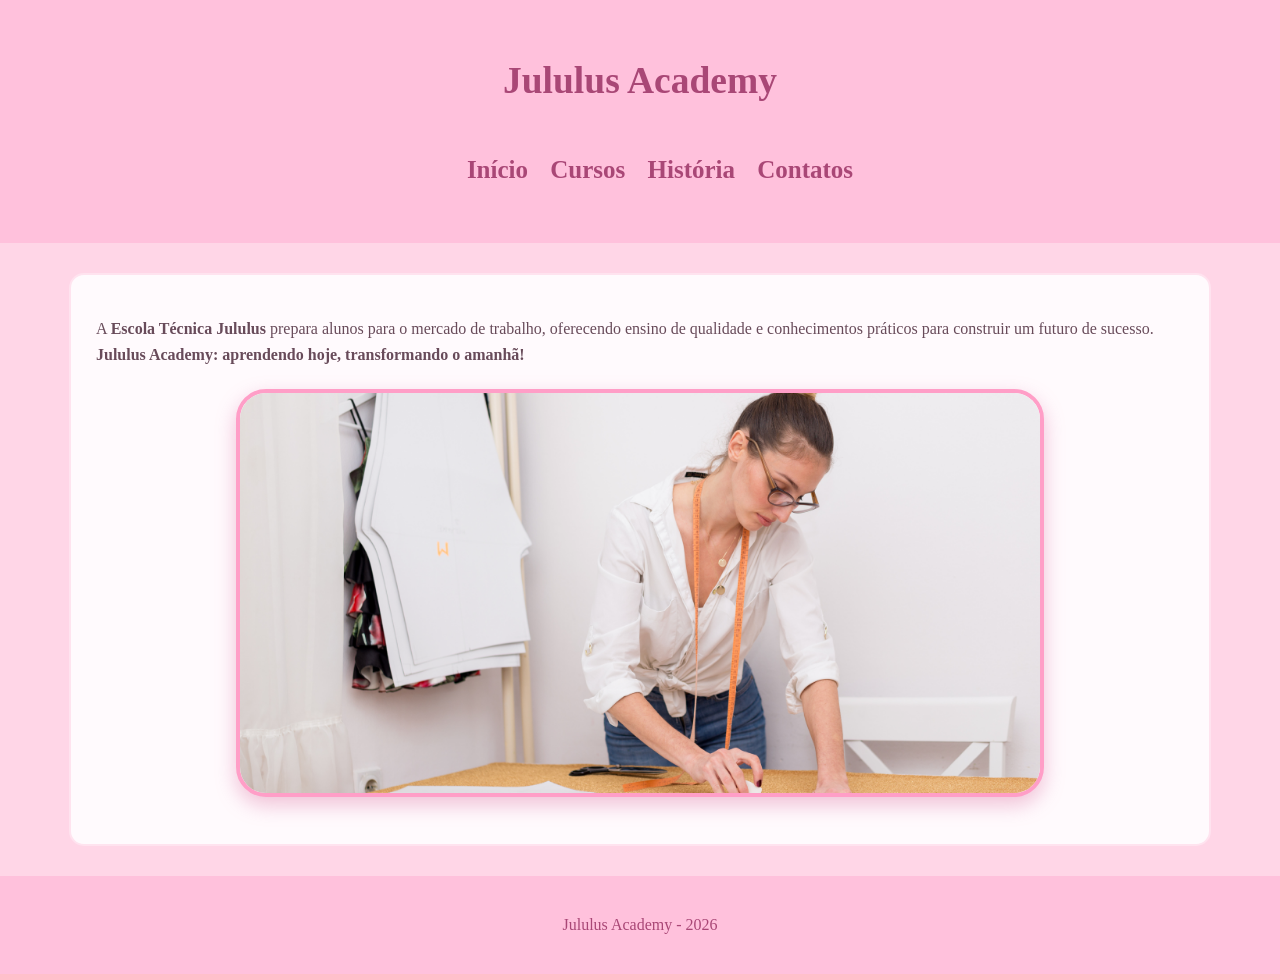
<file: index.html>
<!DOCTYPE html>
<html lang="pt BR">
<head>
    <meta charset="UTF-8">
    <meta name="viewport" content="width=device-width, initial-scale=1.0">
    <title>Jululus Academy</title>
    <link rel="stylesheet" href="style.css">
</head>
<body>
    <header>
    <nav>
        <h1>Jululus Academy</h1>
    <ul>
        <a href="index.html">Início</a>
        <a href="cursos.html">Cursos</a>
        <a href="historia.html">História</a>
        <a href="contato.html">Contatos</a>
    </ul>
    </nav>
    </header>

    <section>
        <p>A <strong>Escola Técnica Jululus</strong> prepara alunos para o mercado de trabalho, oferecendo ensino de qualidade e conhecimentos práticos para construir um futuro de sucesso.
<strong>Jululus Academy: aprendendo hoje, transformando o amanhã!</strong></p>

<img src="mulhermodelando.png" alt="Curso técnico de moda Jululus">
    </section>

    <footer>
        <p>Jululus Academy - 2026</p>
    </footer>
    
</body>
</html>
</file>
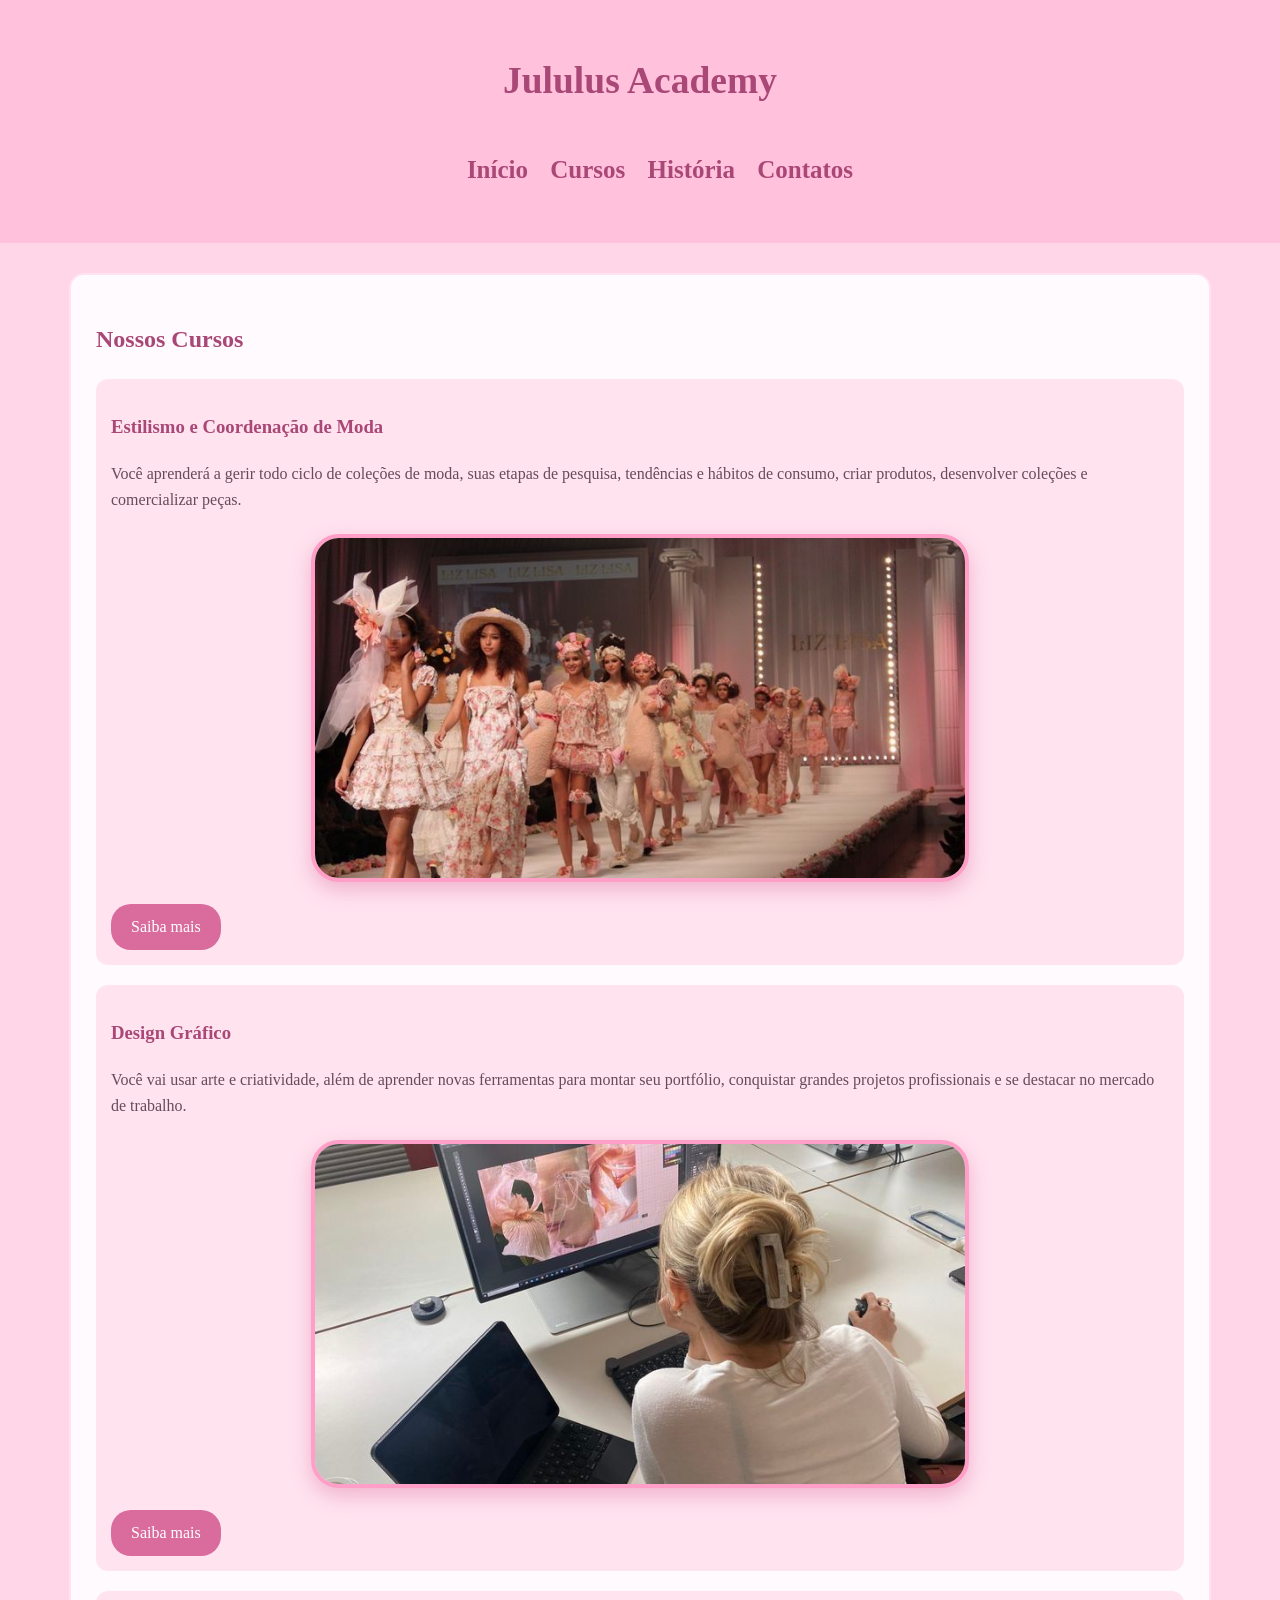
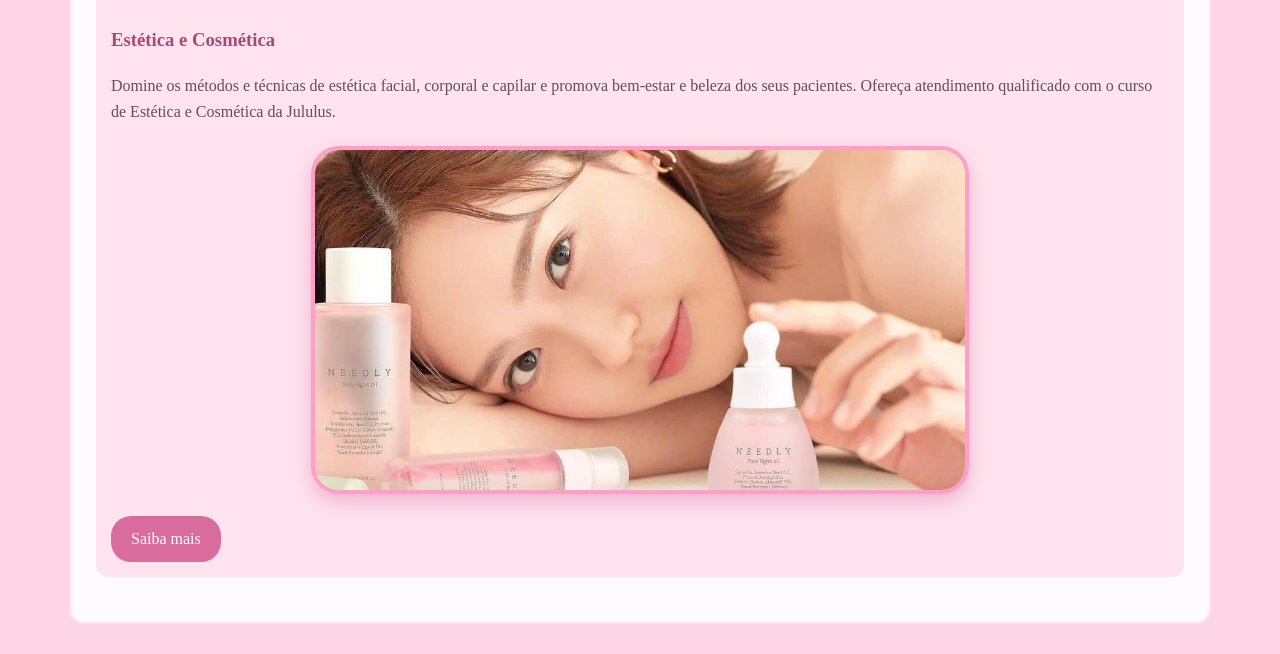
<file: cursos.html>
<!DOCTYPE html>
<html lang="pt BR">
<head>
    <meta charset="UTF-8">
    <meta name="viewport" content="width=device-width, initial-scale=1.0">
    <title>Jululus Academy</title>
    <link rel="stylesheet" href="style.css">
</head>
<body>
    <header>
    <nav>
        <h1>Jululus Academy</h1>
    <ul>
        <a href="index.html">Início</a>
        <a href="cursos.html">Cursos</a>
        <a href="historia.html">História</a>
        <a href="contato.html">Contatos</a>
    </ul>
    </nav>
    </header>

    <section>
        <h2>Nossos Cursos</h2>
        <div>
            <h3>Estilismo e Coordenação de Moda</h3>
            <p>Você aprenderá a gerir todo ciclo de coleções de moda, suas etapas de pesquisa, tendências e hábitos de consumo, criar produtos, desenvolver coleções e comercializar peças.</p>
            <img src="cursomoda.jpg" alt="Mulher analisando desenho de moda">
            <a href="moda.html">Saiba mais</a>
        </div>

        <div>
            <h3>Design Gráfico</h3>
            <p>Você vai usar arte e criatividade, além de aprender novas ferramentas para montar seu portfólio, conquistar grandes projetos profissionais e se destacar no mercado de trabalho.</p>
            <img src="cursodesign.jpg" alt="Mulher no computador">
            <a href="design.html">Saiba mais</a>
        </div>

        <div>
            <h3>Estética e Cosmética</h3>
            <p>Domine os métodos e técnicas de estética facial, corporal e capilar e promova bem-estar e beleza dos seus pacientes. Ofereça atendimento qualificado com o curso de Estética e Cosmética da Jululus.</p>
            <img src="cursoestetica.jpg" alt="Mulher fazendo skincare">
            <a href="estetica.html">Saiba mais</a>
        </div>
    </section>
    
</body>
</html>
</file>
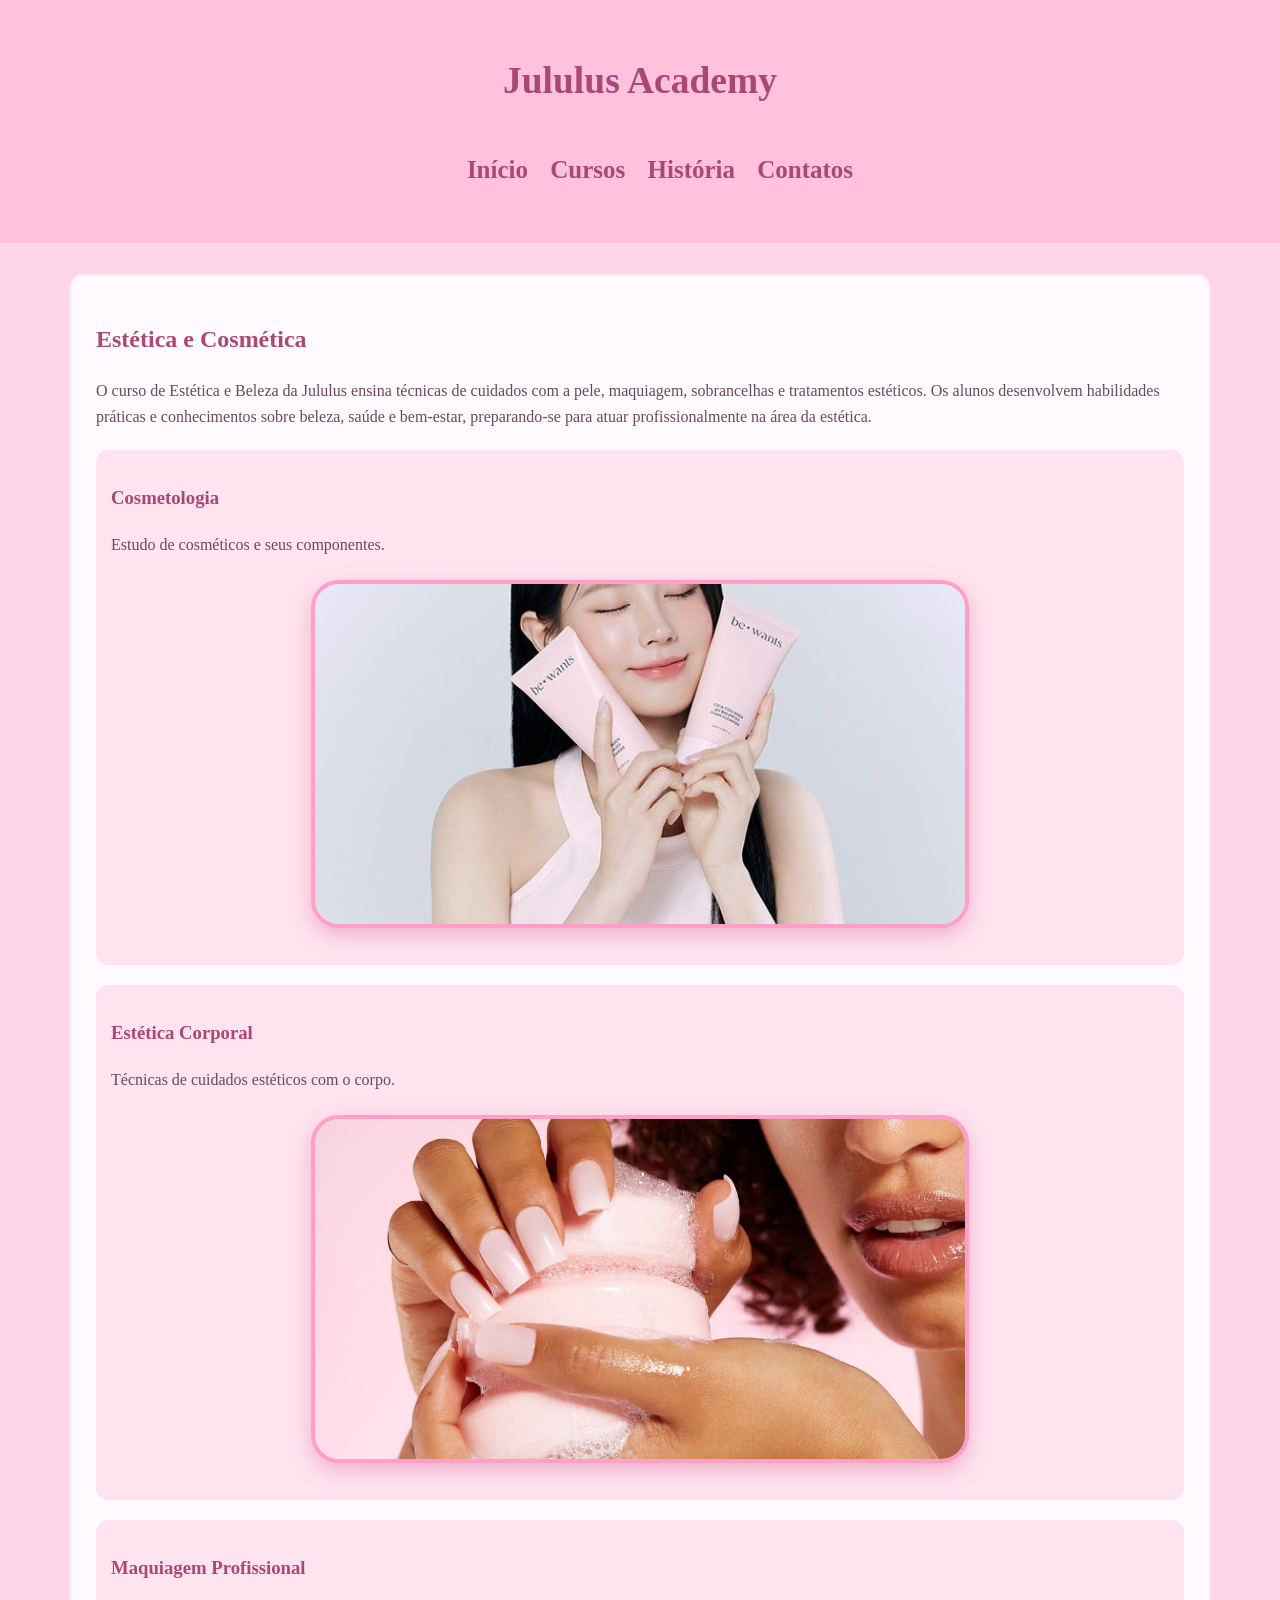
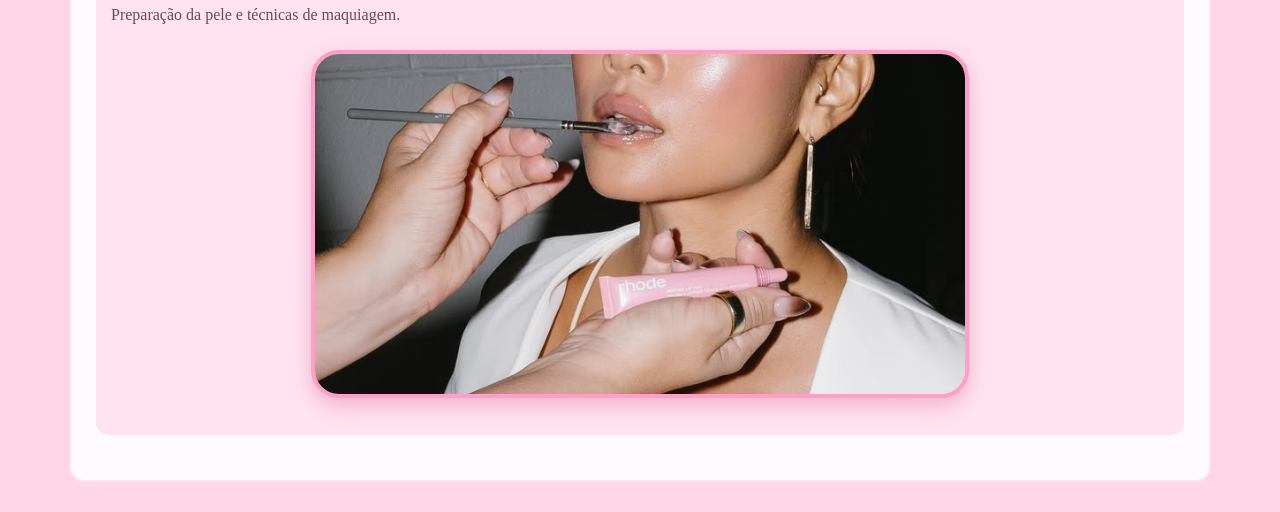
<file: estetica.html>
<!DOCTYPE html>
<html lang="pt BR">
<head>
    <meta charset="UTF-8">
    <meta name="viewport" content="width=device-width, initial-scale=1.0">
    <title>Jululus Academy</title>
    <link rel="stylesheet" href="style.css">
</head>
<body>
    <header>
    <nav>
        <h1>Jululus Academy</h1>
    <ul>
        <a href="index.html">Início</a>
        <a href="cursos.html">Cursos</a>
        <a href="historia.html">História</a>
        <a href="contato.html">Contatos</a>
    </ul>
    </nav>
    </header>

    <section>
        <h2>Estética e Cosmética</h2>
        <p>O curso de Estética e Beleza da Jululus ensina técnicas de cuidados com a pele, maquiagem, sobrancelhas e tratamentos estéticos. Os alunos desenvolvem habilidades práticas e conhecimentos sobre beleza, saúde e bem-estar, preparando-se para atuar profissionalmente na área da estética.</p>
        <div>
            <h3>Cosmetologia</h3>
            <p>Estudo de cosméticos e seus componentes.</p>
            <img src="idolcosmestico.jpg" alt="imagem de Skincare de Idol">
        </div>

        <div>
            <h3>Estética Corporal</h3>
            <p>Técnicas de cuidados estéticos com o corpo.</p>
            <img src="cuidadocorporal.jpg" alt="Sabonetes cheirosos">
        </div>

        <div>
            <h3>Maquiagem Profissional</h3>
            <p>Preparação da pele e técnicas de maquiagem.</p>
            <img src="maquiagem.jpg" alt="Mulher sendo maquiada">
        </div>
    </section>
</body>
</html>
</file>
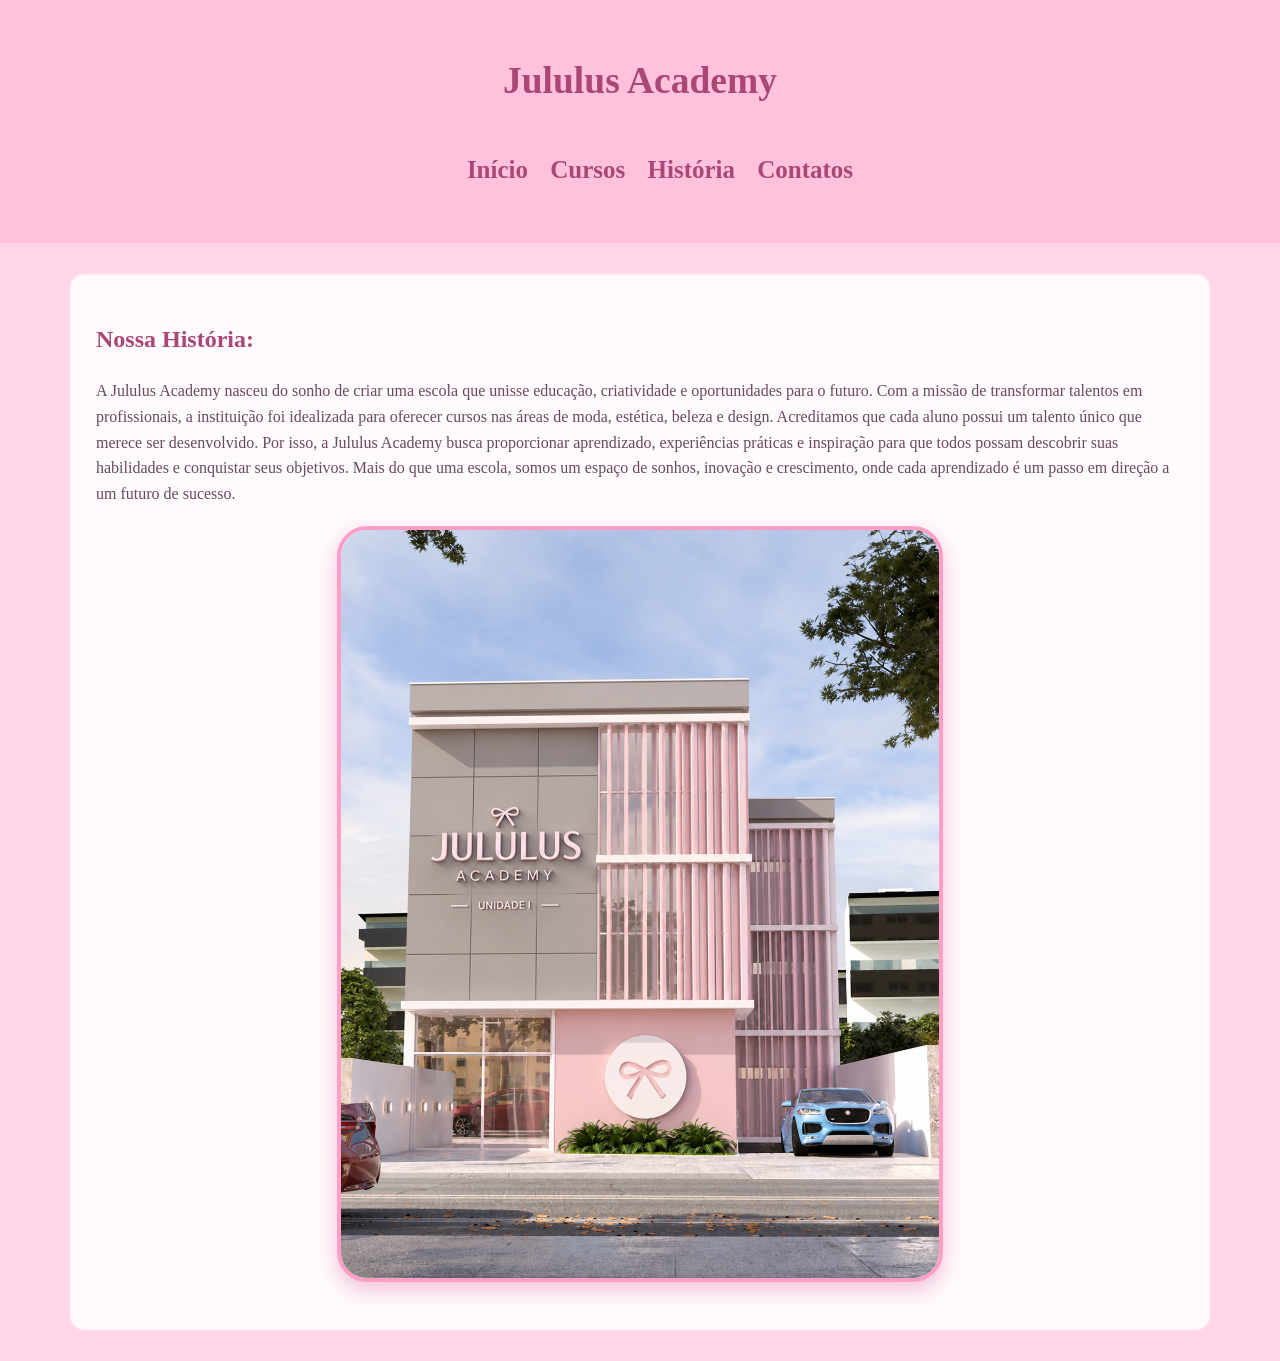
<file: historia.html>
<!DOCTYPE html>
<html lang="pt-BR">
<head>
    <meta charset="UTF-8">
    <meta name="viewport" content="width=device-width, initial-scale=1.0">
    <title>Jululus Academy</title>
    <link rel="stylesheet" href="style.css">
</head>
<body>
    <header>
    <nav>
        <h1>Jululus Academy</h1>
    <ul>
        <a href="index.html">Início</a>
        <a href="cursos.html">Cursos</a>
        <a href="historia.html">História</a>
        <a href="contato.html">Contatos</a>
    </ul>
    </nav>
    </header>

    <section>
        <h2>Nossa História:</h2>
        <p>A Jululus Academy nasceu do sonho de criar uma escola que unisse educação, criatividade e oportunidades para o futuro. Com a missão de transformar talentos em profissionais, a instituição foi idealizada para oferecer cursos nas áreas de moda, estética, beleza e design.

Acreditamos que cada aluno possui um talento único que merece ser desenvolvido. Por isso, a Jululus Academy busca proporcionar aprendizado, experiências práticas e inspiração para que todos possam descobrir suas habilidades e conquistar seus objetivos.

Mais do que uma escola, somos um espaço de sonhos, inovação e crescimento, onde cada aprendizado é um passo em direção a um futuro de sucesso.
        </p>
        <img class="imagem-historia" src="jululuspredio.png" alt="Escola da Jululus">
    </section>
    
</body>
</html>
</file>
<file: style.css>
body {
    margin: 0;
    background: #ffd6e7;
    color: #684b5a;
    line-height: 1.6;
    font-family: 'Times New Roman', Times, serif;
}
header {
    background: #ffc1dc;
    padding: 20px;
    text-align: center;
    font-family: 'Times New Roman', Times, serif;
}
header nav:first-child {
    font-size: 25px;
    font-weight: bold;
    color: #a94776;
    font-family: 'Times New Roman', Times, serif;
}
header nav a {
    display: inline-block;
    margin: 8px;
    color: #a94776;
    text-decoration: none;
    font-weight: bold;
    font-family: 'Times New Roman', Times, serif;
}
header nav a:hover {
    color: #d96b9d;
}
section {
    width: 85%;
    margin: 30px auto;
    padding: 25px;
    background: #fffafd;
    border: 2px solid #ffe3ef;
    border-radius: 15px;
}
h1, h2, h3 {
    color: #a94776;
    font-family: 'Times New Roman', Times, serif;
}


img {
    display: block;
    width: 100%;
    max-width: 800px;
    height: 400px;
    object-fit: cover;
    object-position: center;
    background: #fffafd;
    border: 4px solid #ff9ec7;
    border-radius: 30px;
    box-shadow: 0 8px 20px rgba(217, 107, 157, 0.4);
    margin: 22px auto;
    transition: transform 0.4s ease, box-shadow 0.4s ease, border-color 0.4s ease;
}
img:hover {
    transform: translateY(-8px) scale(1.03);
    box-shadow: 0 16px 35px rgba(217, 107, 157, 0.6);
    border-color: #d96b9d;
}
section > div {
    margin: 20px 0;
    padding: 15px;
    background: #ffe3ef;
    border-radius: 12px;
}
section > div img {
    width: 100%;
    max-width: 650px;
    height: 340px;
    object-fit: cover;
    background: #fffafd;
    border: 4px solid #ff9ec7;
    border-radius: 28px;
    box-shadow: 0 8px 20px rgba(217, 107, 157, 0.4);
}
.imagem-historia {
    width: 55%;
    max-width: 60%;
    height: auto;
    object-fit: cover;
    background: transparent;
    border: 4px solid #ff9ec7;
    border-radius: 30px;
    box-shadow: 0 8px 20px rgba(217, 107, 157, 0.4);
    margin-top: 20px;
}


button,
section > div a {
    display: inline-block;
    padding: 10px 20px;
    background: #d96b9d;
    color: white;
    text-decoration: none;
    border: none;
    border-radius: 20px;
    cursor: pointer;
}
input,
textarea {
    width: 100%;
    padding: 10px;
    margin: 5px 0 15px;
    border: 1px solid #ffc1dc;
    border-radius: 8px;
    box-sizing: border-box;
}
footer {
    padding: 20px;
    background: #ffc1dc;
    color: #a94776;
    text-align: center;
    font-family: 'Times New Roman', Times, serif;
}
@media (max-width: 600px) {
    section {
        width: 85%;
        padding: 15px;
    }
    img {
        max-width: 100%;
        height: 280px;
        border-width: 3px;
        border-radius: 24px;
    }
    section > div img {
        max-width: 100%;
        height: 250px;
        border-width: 3px;
        border-radius: 22px;
    }
    .imagem-historia {
        height: auto;
        border-width: 3px;
        border-radius: 24px;
    }
}
</file>
